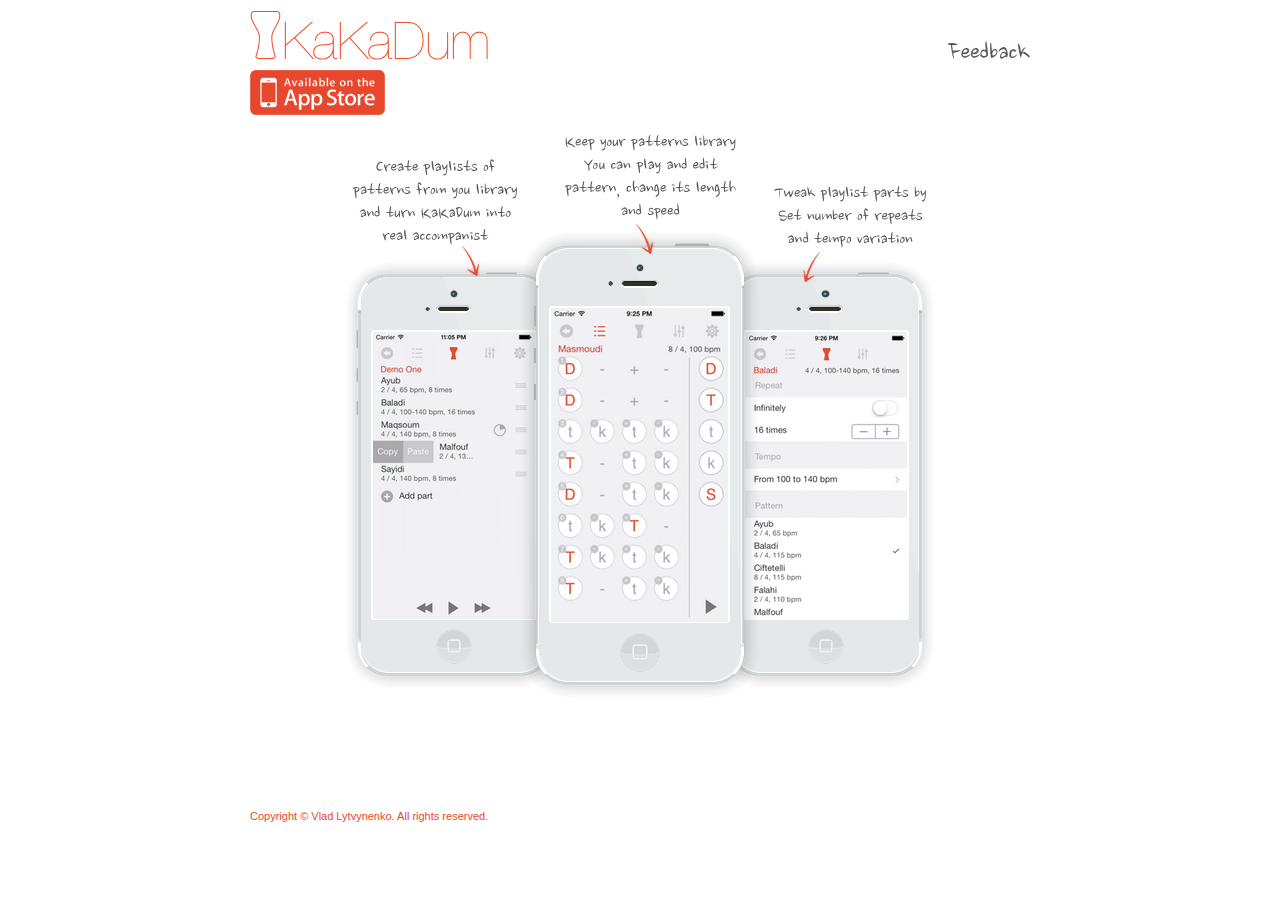
<file: kakadum/index.html>
<!doctype html>
	<html lang="en">
		<head>
			<meta charset="utf-8" />
			<title>KaKaDum for iOS</title>
			<link rel='stylesheet' href='style.css'>
		</head>
		<body>
			<div id='overlay'/>
 			<div id='main'>
 				<header>
 					<div id='logo'/>
 					<a id='feedback' href='mailto:vla2020@icloud.com'></a>
 				</header>
 				<div>
 					<a id='badge' href="https://itunes.apple.com/us/app/kakadum/id597248663?mt=8&uo=4" target="itunes_store"></a>
 				</div>
 				<div id='phone'/>
 			</div>
 			<div id='copyright'>
 				Copyright &#169; Vlad Lytvynenko. All rights reserved.
 			</div>
		</body>
	</html>
</file>
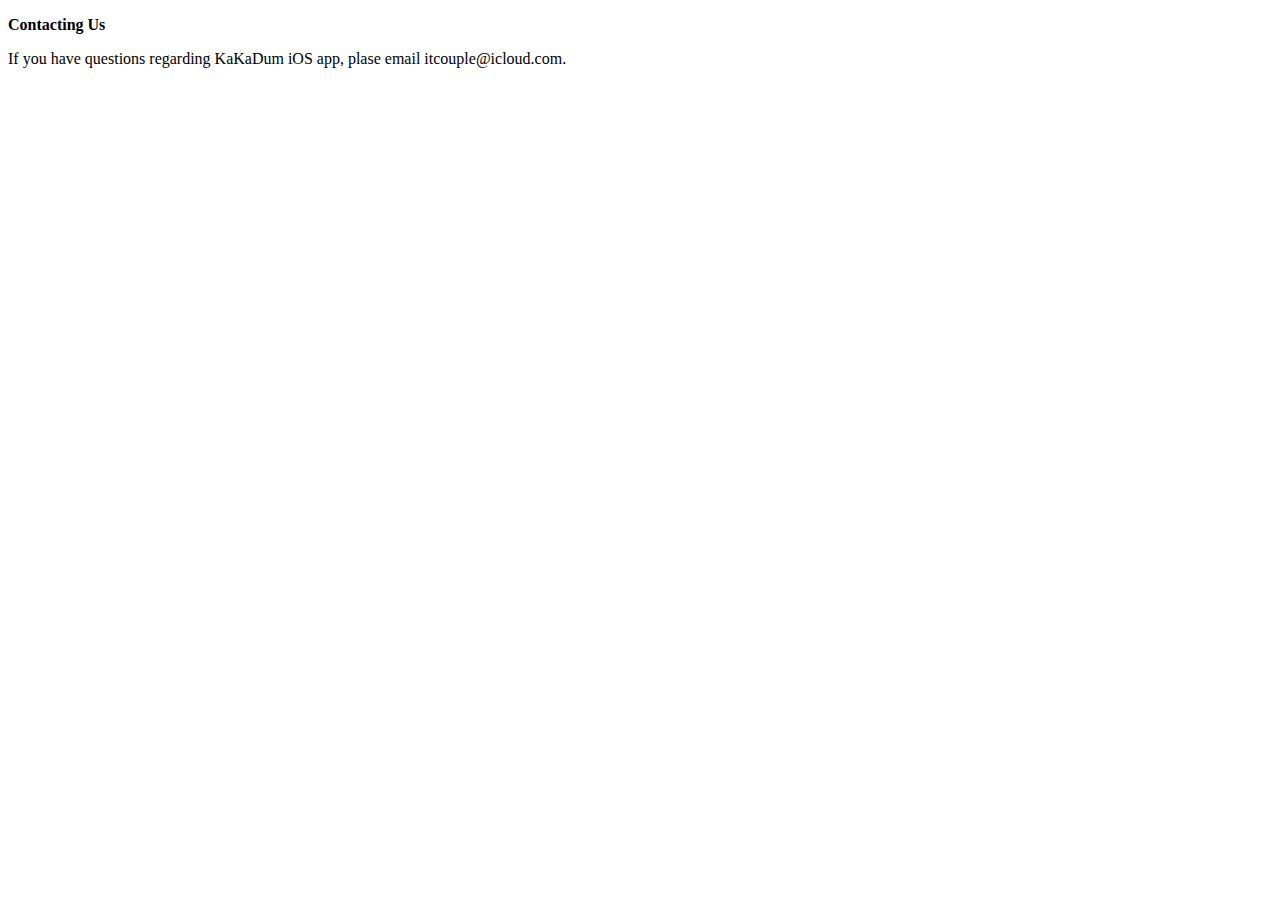
<file: kakadum/contact.html>
<!doctype html>
<html lang="en">
<head>
  <meta charset="utf-8">
  <title>KaKaDum Contact</title>
</head>
<body>
	<p><b>Contacting Us</b></p>
	<p>If you have questions regarding KaKaDum iOS app, plase email itcouple@icloud.com.</p>
</body>
</html>
</file>
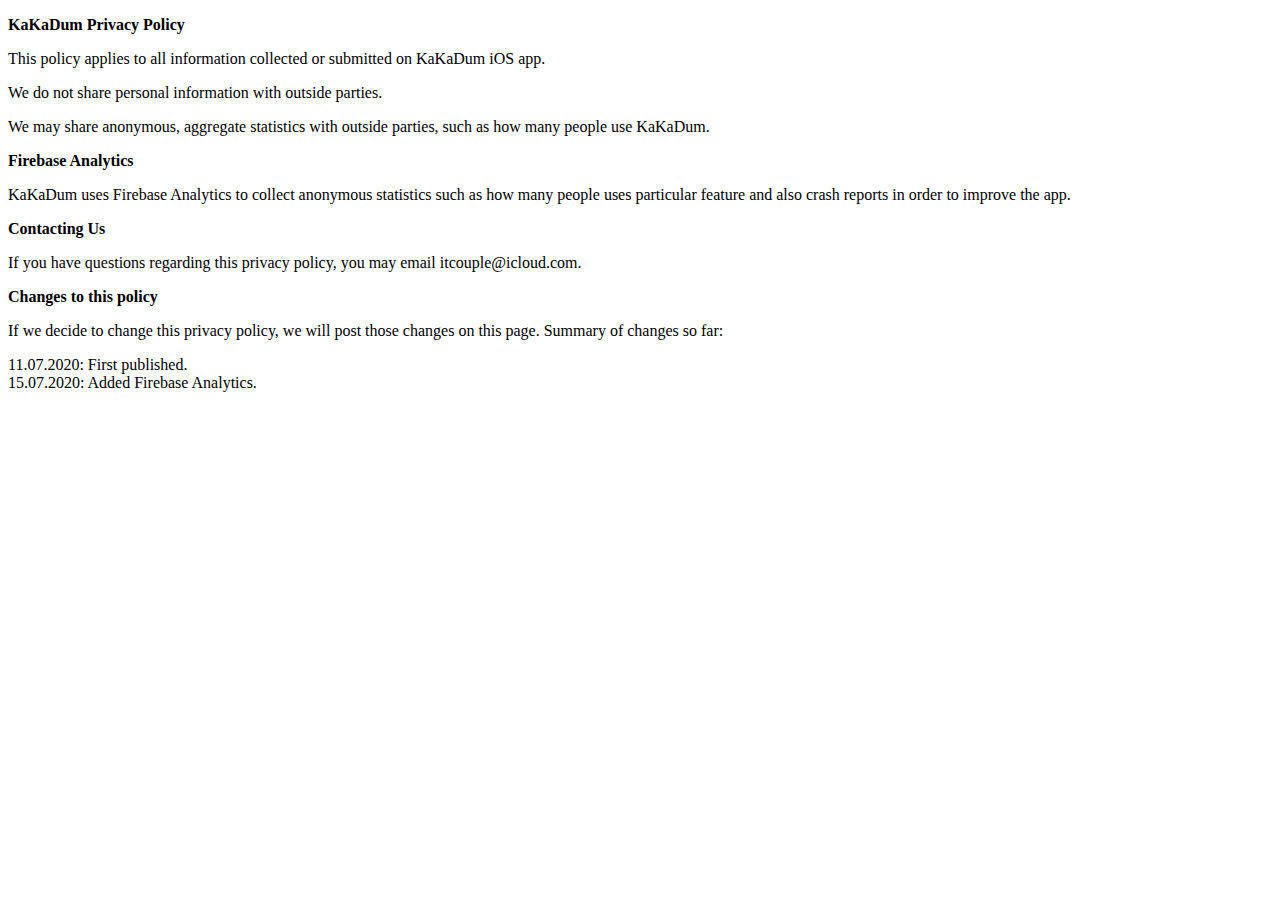
<file: kakadum/privacy.html>
<!doctype html>
<html lang="en">
<head>
  <meta charset="utf-8">
  <title>KaKaDum Privacy Policy</title>
</head>
<body>
	<p><b>KaKaDum Privacy Policy</b></p>
	<p>This policy applies to all information collected or submitted on KaKaDum iOS app.</p>
	<p>We do not share personal information with outside parties.</p>
	<p>We may share anonymous, aggregate statistics with outside parties, such as how many people use KaKaDum.</p>
	<p><b>Firebase Analytics</b></p>
	<p>KaKaDum uses Firebase Analytics to collect anonymous statistics such as how many people uses particular feature and also crash reports in order to improve the app.</p>
	<p><b>Contacting Us</b></p>
	<p>If you have questions regarding this privacy policy, you may email itcouple@icloud.com.</p>
	<p><b>Changes to this policy</b></p>
	<p>If we decide to change this privacy policy, we will post those changes on this page. Summary of changes so far:</p>
	<li>11.07.2020: First published.</li>
	<li>15.07.2020: Added Firebase Analytics.</li>
</body>
</html>
</file>
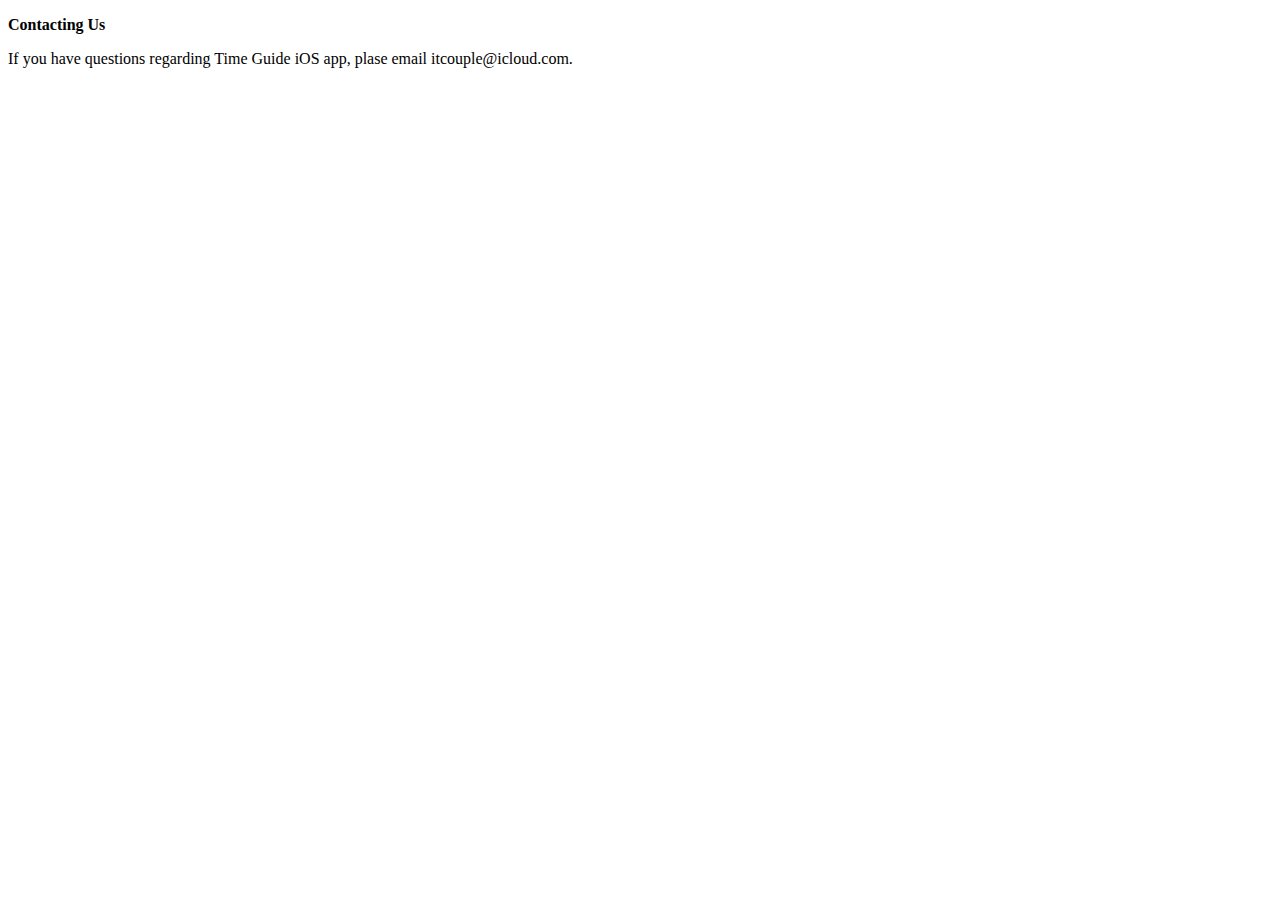
<file: timeguide/contact.html>
<!doctype html>
<html lang="en">
<head>
  <meta charset="utf-8">
  <title>Time Guide Contact</title>
</head>
<body>
	<p><b>Contacting Us</b></p>
	<p>If you have questions regarding Time Guide iOS app, plase email itcouple@icloud.com.</p>
</body>
</html>
</file>
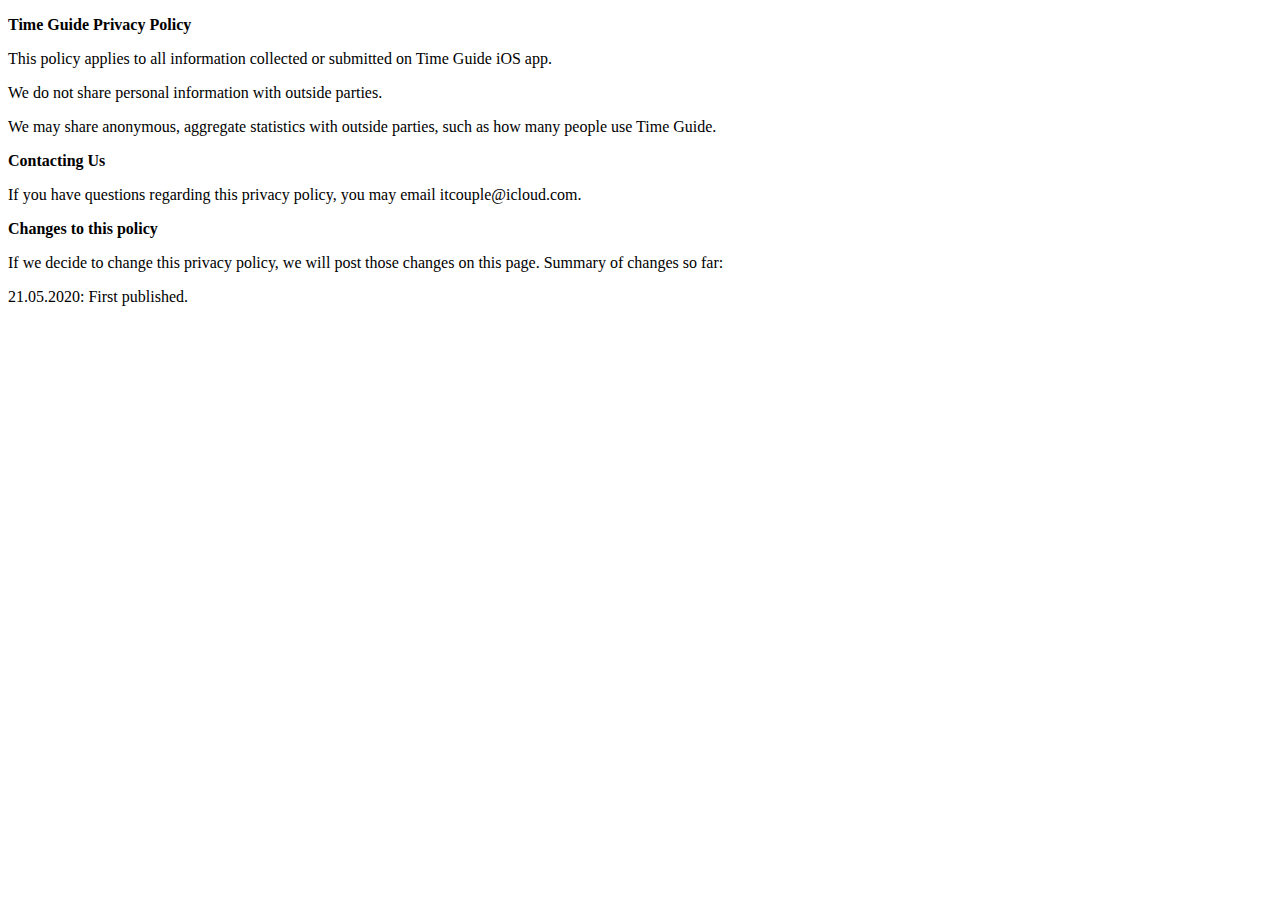
<file: timeguide/privacy.html>
<!doctype html>
<html lang="en">
<head>
  <meta charset="utf-8">
  <title>Time Guide Privacy Policy</title>
</head>
<body>
	<p><b>Time Guide Privacy Policy</b></p>
	<p>This policy applies to all information collected or submitted on Time Guide iOS app.</p>
	<p>We do not share personal information with outside parties.</p>
	<p>We may share anonymous, aggregate statistics with outside parties, such as how many people use Time Guide.</p>
	<p><b>Contacting Us</b></p>
	<p>If you have questions regarding this privacy policy, you may email itcouple@icloud.com.</p>
	<p><b>Changes to this policy</b></p>
	<p>If we decide to change this privacy policy, we will post those changes on this page. Summary of changes so far:</p>
	<li>21.05.2020: First published.</li>
</body>
</html>
</file>
<file: kakadum/style.css>
* {
  -webkit-box-sizing: border-box;
     -moz-box-sizing: border-box;
          box-sizing: border-box;
}

body {
	background-color : white;
	height : 800px;
	margin-left : 0px;
	font-size : 16px;
}

#main {
	position : relative;
  	max-width: 800px;
  	margin: 0 auto;
  	padding: 0 10px;
}

#overlay {
	position : absolute;
	top : 0;
	width : 100%;
	height : 580px;
	background-color : white;
}

header {
	position : relative;
	margin-top: 10px;
	margin-bottom : 10px;
}

#logo {
	width : 242px;
	height : 50px;
	background : url(img/logo.jpg);
}

#feedback {
	position : absolute;
	bottom : 0;
	right : 0;
	width : 83px;
	height : 19px;
	background : url(img/feedback.jpg);
}

#badge {
	display : block;
	width : 135px;
	height : 45px;
	background : url(img/badge.png);
	margin-bottom : 20px;
}

#phone {
	margin : 0 auto;
	max-width : 592px;
	height : 565px;
	background : url(img/phone.png);
	margin-bottom : 110px;
}
#free {
	display : block;
	position : absolute;
	width : 96px;
	height : 96px;
	top : 90px;
	left : 680px;
	background : url(img/free.png);
}
#copyright {
  	max-width: 800px;
  	bottom : 0;
	margin-bottom : 0;
	margin-left : auto;
	margin-right : auto;
	font-family: Arial;
	font-size: 0.6875em;
	color : #e7482d;
}
</file>
